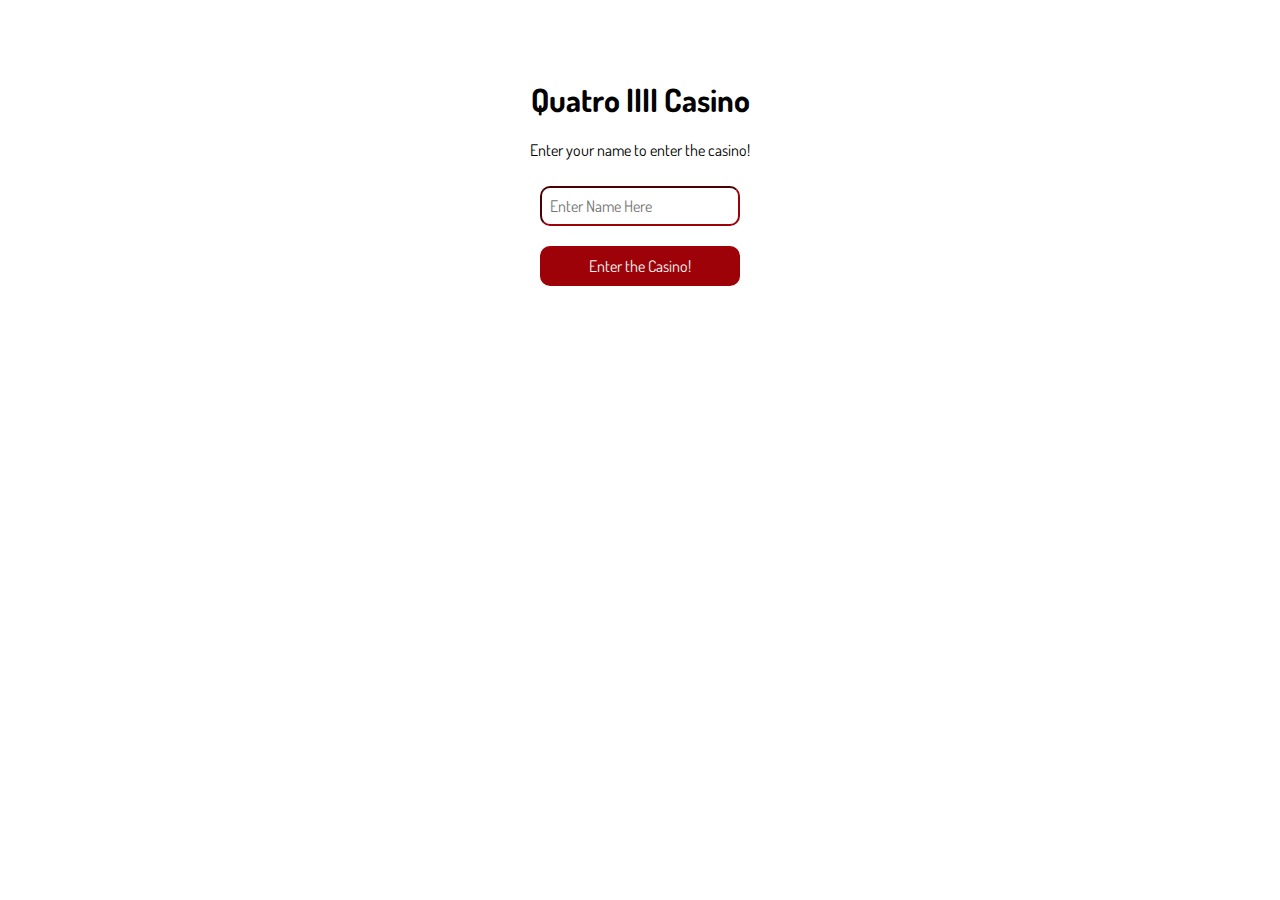
<file: index.html>
<!DOCTYPE html>
<html lang="en"></html>
<html>
  <head>
    <meta charset="UTF-8">
    <meta name="viewport" content="width=device-width, initial-scale=1.0">
    <title>Casino</title>
    <link rel="stylesheet" href="./public/css/index.css">
    <script src="./public/js/index.js"></script>
  </head>

  <body>
    <h1> Quatro IIII Casino</h1>
    <p>Enter your name to enter the casino!</p>

    <div class="name-box">
      <input type="text" class="username-input" id="player" placeholder="Enter Name Here" maxlength="20">

      <div class="btn-container">
        <div class="save-btn-container">
          <button class="btn" onclick="saveUsername()">Enter the Casino!</button>

        </div>

      </div>

    </div>
    
  </body>
</html>
</file>
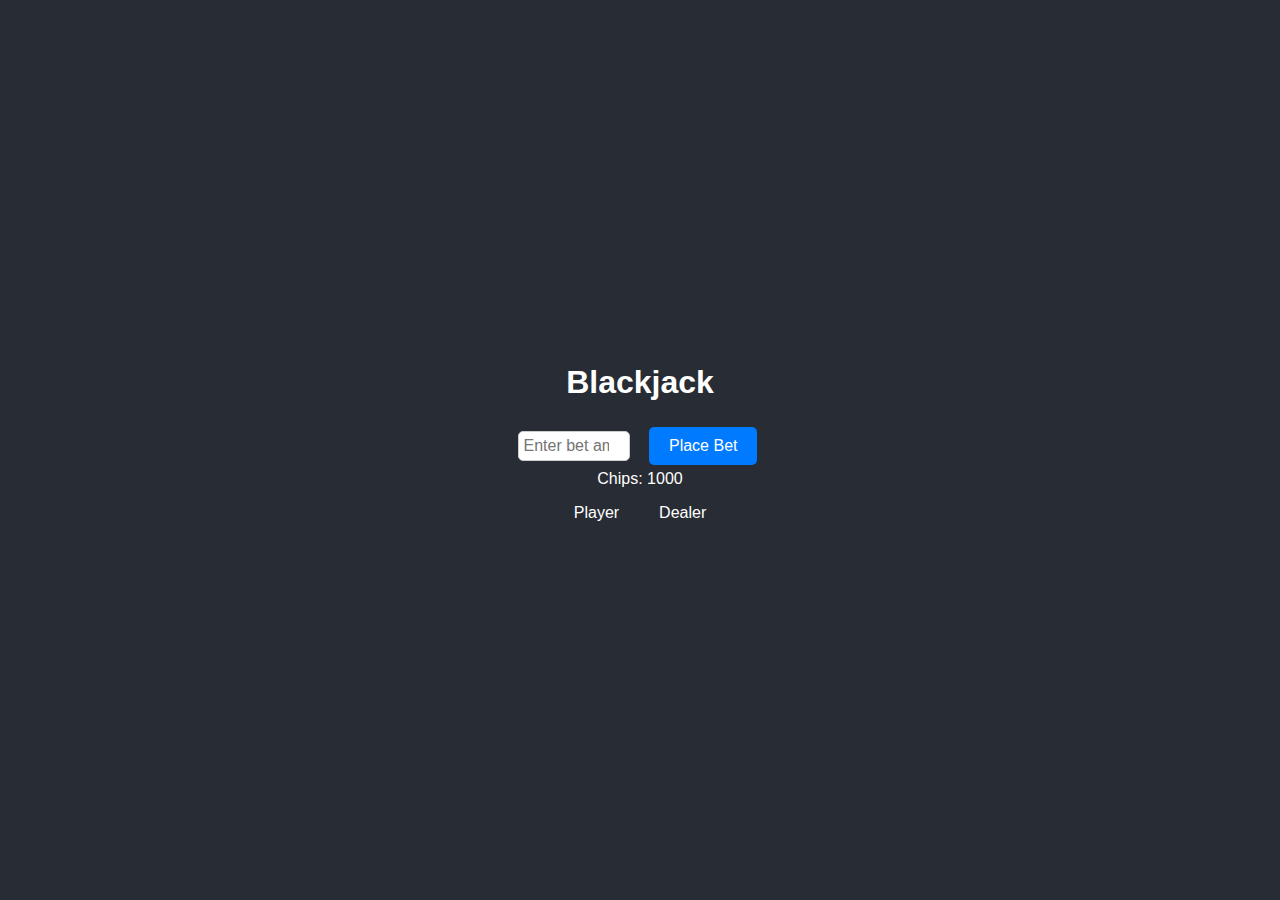
<file: blackjack.html>
<!DOCTYPE html>
<html lang="en">
<head>
    <meta charset="UTF-8">
    <meta name="viewport" content="width=device-width, initial-scale=1.0">
    <title>Blackjack</title>
    <link rel="stylesheet" href="./public/css/blackjack.css">
</head>
<body>
    <div class="container">
        <div class="header">
            <h1>Blackjack</h1>
        </div>
        <div class="chip-area">
            <div class="bet">
                <input type="number" id="bet-amount" min="1" max="1000" placeholder="Enter bet amount">
                <button id="place-bet">Place Bet</button>
            </div>
            <div class="chip-total">Chips: <span id="chip-total">1000</span></div>
        </div>
        <div class="game-area">
            <div class="player-area">
                <p>Player</p>
                <div class="player-hand" id="player-hand"></div>
                <div class="player-score" id="player-score"></div>
            </div>
            <div class="dealer-area">
                <p>Dealer</p>
                <div class="dealer-hand" id="dealer-hand"></div>
                <div class="dealer-score" id="dealer-score"></div>
            </div>
        </div>
        <div class="buttons">
            <button id="deal-btn" style="display: none;">Deal</button>
            <button id="hit-btn" style="display: none;">Hit</button>
            <button id="stand-btn" style="display: none;">Stand</button>
            <button id="double-btn" style="display: none;">Double</button>
            <button id="split-btn" style="display: none;">Split</button>
        </div>
        <div class="message" id="message"></div>
    </div>

    <script src="./public/js/blackjack.js"></script>
</body>
</html>
</file>
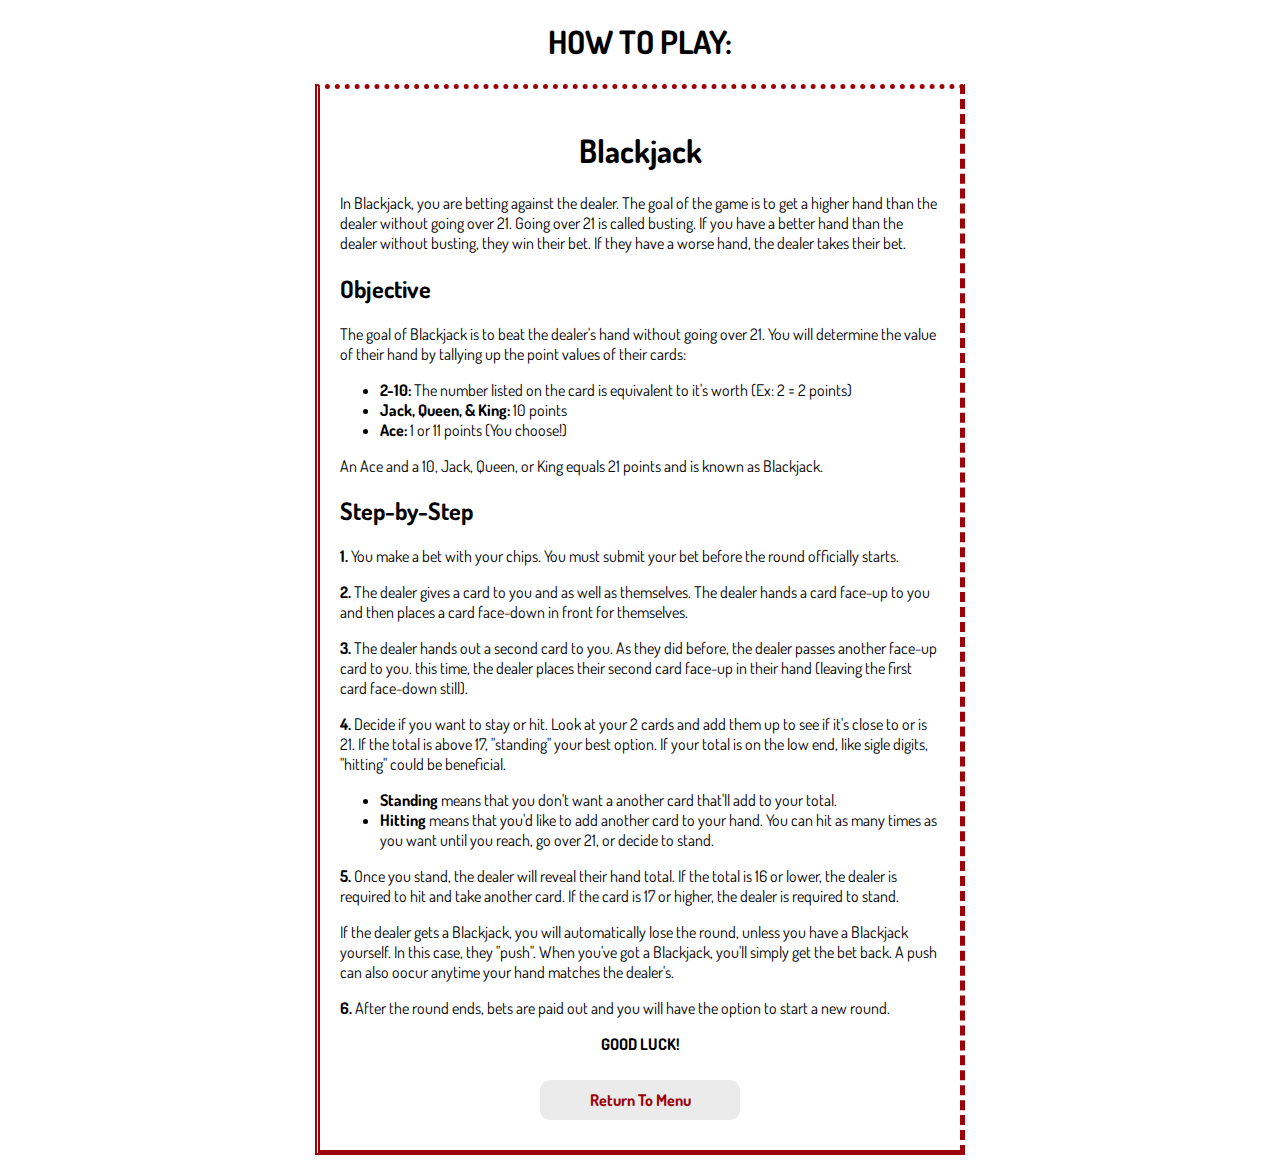
<file: blackjacktut.html>
<!DOCTYPE html>
<html>
    <head>
        <title>How to Play!</title>
        <link rel="stylesheet" href="./public/css/tutorial.css">
    </head>
    <body>
        <h1>HOW TO PLAY:</h1>
        <div class="tutorial-container">
            <h1>Blackjack</h1>

            <p>
                In Blackjack, you are betting against the dealer.
                The goal of the game is to get a higher hand than the dealer without going over 21. Going over 21 is called busting.
                If you have a  better hand than the dealer without busting, they win their bet. If they have a worse hand, the dealer takes their bet.
            </p>

            <h2>Objective</h2>
            <p>
                The goal of Blackjack is to beat the dealer's hand without going over 21.
                You will determine the value of their hand by tallying up the point values of their cards:
                <ul>
                    <li><b>2-10:</b> The number listed on the card is equivalent to it's worth (Ex: 2 = 2 points)</li>
                    <li><b>Jack, Queen, & King:</b> 10 points</li>
                    <li><b>Ace:</b> 1 or 11 points (You choose!)</li>
                </ul>
                An Ace and a 10, Jack, Queen, or King equals 21 points and is known as Blackjack.
            </p>

            <h2>Step-by-Step</h2>
            <p>
                <b>1.</b>
                You make a bet with your chips.
                You must submit your bet before the round officially starts. 
            </p>

            <p>
                <b>2.</b>
                The dealer gives a card to you and as well as themselves.
                The dealer hands a card face-up to you and then places a card face-down in front for themselves.
            </p>

            <p>
                <b>3.</b>
                The dealer hands out a second card to you.
                As they did before, the dealer passes another face-up card to you.
                this time, the dealer places their second card face-up in their hand (leaving the first card face-down still).
            </p>

            <p>
                <b>4.</b>
                Decide if you want to stay or hit.
                Look at your 2 cards and add them up to see if it's close to or is 21.
                If the total is above 17, "standing" your best option.
                If your total is on the low end, like sigle digits, "hitting" could be beneficial.
                <ul>
                    <li><b>Standing</b> means that you don't want a another card that'll add to your total.</li>
                    <li><b>Hitting</b> means that you'd like to add another card to your hand. You can hit as many times as you want until you reach, go over 21, or decide to stand.</li>
                </ul>
            </p>

            <p>
                <b>5.</b>
                Once you stand, the dealer will reveal their hand total.
                If the total is 16 or lower, the dealer is required to hit and take another card.
                If the card is 17 or higher, the dealer is required to stand.
            </p>

            <p>
                If the dealer gets a Blackjack, you will automatically lose the round, unless you have a Blackjack yourself.
                In this case, they "push".
                When you've got a Blackjack, you'll simply get the bet back.
                A push can also oocur anytime your hand matches the dealer's.
            </p>

            <p>
                <b>6.</b>
                After the round ends, bets are paid out and you will have the option to start a new round.
            </p>

            <p class="center">
                <b>GOOD LUCK!</b>
            </p>

            <button class="tut-btn">
                <a href="./mainmenu.html"> Return To Menu</a>
            </button>

        </div>
    </body>
</html>
</file>
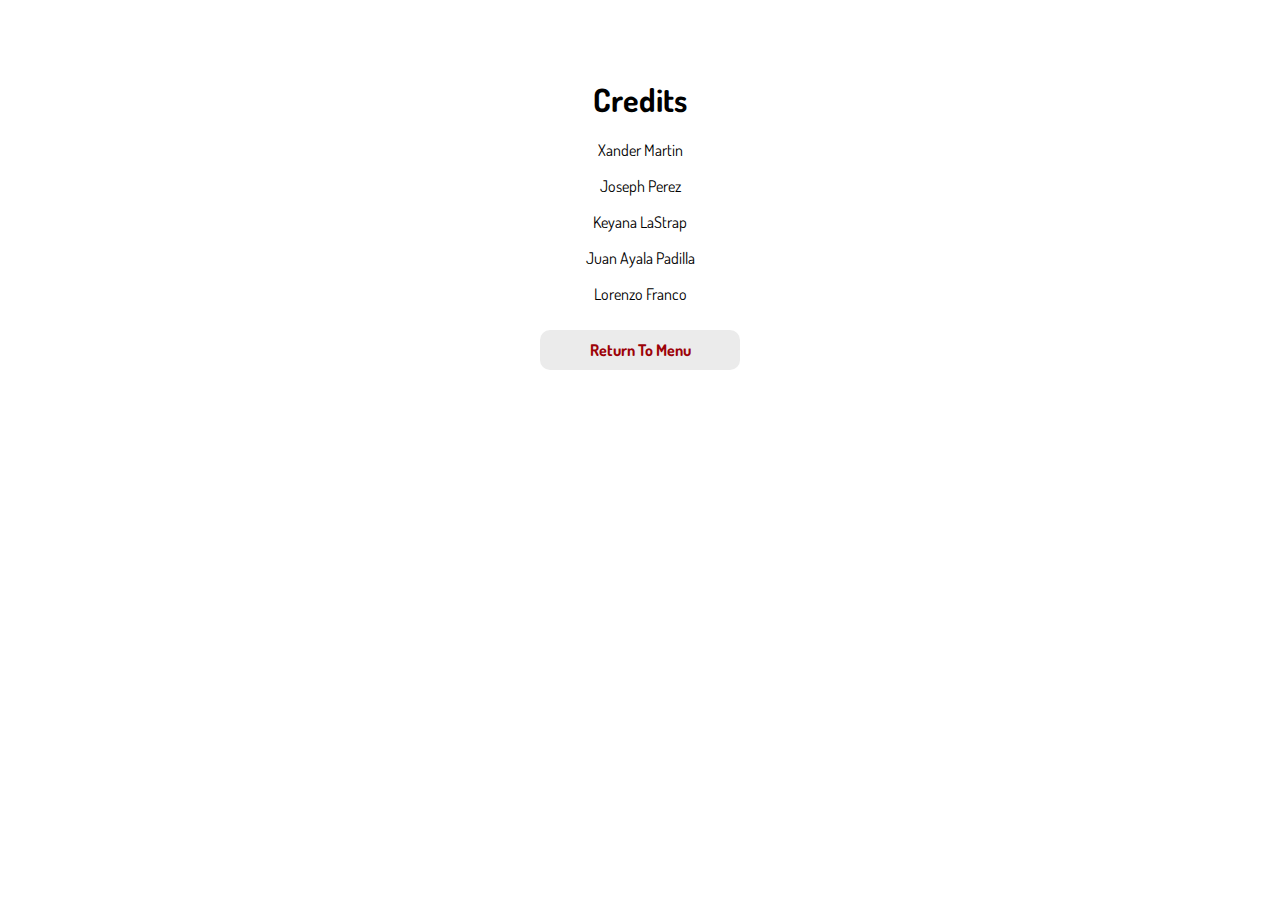
<file: credits.html>
<!DOCTYPE html>
<html lang="en"></html>
<html>
  <head>
    <meta charset="UTF-8">
    <meta name="viewport" content="width=device-width, initial-scale=1.0">
    <title>Casino</title>
    <link rel="stylesheet" href="./public/css/index.css">
    <script src="./public/js/index.js"></script>
  </head>

  <body>
    <h1>Credits</h1>
    <p>Xander Martin</p>
    <p>Joseph Perez</p>
    <p>Keyana LaStrap</p>
    <p>Juan Ayala Padilla</p>
    <p>Lorenzo Franco</p>

    <button class="back-btn">
      <a href="./mainmenu.html"> Return To Menu</a>
    </button>

  </body>
</html>
</file>
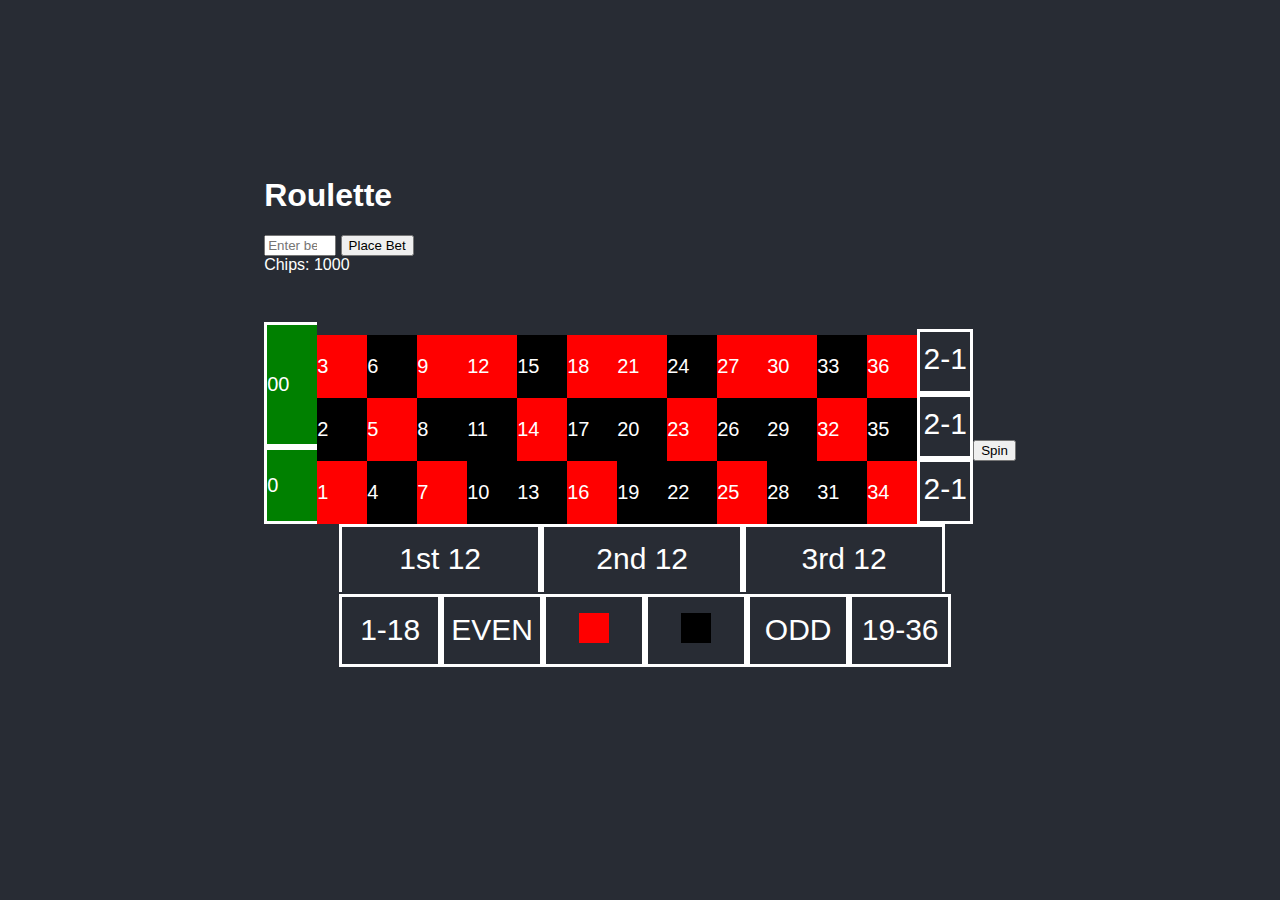
<file: roulette.html>
<!DOCTYPE html>
<html lang="en">
<head>
    <meta charset="UTF-8">
    <meta name="viewport" content="width=device-width, initial-scale=1.0">
    <title>Roulette</title>
    <link rel="stylesheet" href="./public/css/roulette.css">
</head>
    <body>
        <div class="container">
            <div class="header">
                <h1>Roulette</h1>
            </div>
            <div class="chip-area">
                <div class="bet">
                    <input type="number" id="bet-amount" min="1" max="1000" placeholder="Enter bet amount">
                    <button id="place-bet">Place Bet</button>
                </div>
                <div class="chip-total">Chips: <span id="chip-total">1000</span> </div>
            </div>
            <div class="game-area">
                    <div class="wheel-area">
                        <div class="wheel">
                            <div class="container-first">
                                <div class="zero-item">
                                    <div class="value">0</div>
                                </div>
                                <div class="zero-zero-item">
                                    <div class="value">00</div>
                                </div>
                                <div class="red-item">
                                    <div class="value">1</div>
                                </div>
                                <div class="black-item">
                                    <div class="value">2</div>
                                </div>
                                <div class="red-item">
                                    <div class="value">3</div>
                                </div>
                                <div class="black-item">
                                    <div class="value">4</div>
                                </div>
                                <div class="red-item">
                                    <div class="value">5</div>
                                </div>
                                <div class="black-item">
                                    <div class="value">6</div>
                                </div>
                                <div class="red-item">
                                    <div class="value">7</div>
                                </div>
                                <div class="black-item">
                                    <div class="value">8</div>
                                </div>
                                <div class="red-item">
                                    <div class="value">9</div>
                                </div>
                                <div class="black-item">
                                    <div class="value">10</div>
                                </div>
                                <div class="black-item">
                                    <div class="value">11</div>
                                </div>
                                <div class="red-item">
                                    <div class="value">12</div>
                                </div>
                                <div class="black-item">
                                    <div class="value">13</div>
                                </div>
                                <div class="red-item">
                                    <div class="value">14</div>
                                </div>
                                <div class="black-item">
                                    <div class="value">15</div>
                                </div>
                                <div class="red-item">
                                    <div class="value">16</div>
                                </div>
                                <div class="black-item">
                                    <div class="value">17</div>
                                </div>
                                <div class="red-item">
                                    <div class="value">18</div>
                                </div>
                                <div class="black-item">
                                    <div class="value">19</div>
                                </div>
                                <div class="black-item">
                                    <div class="value">20</div>
                                </div>
                                <div class="red-item">
                                    <div class="value">21</div>
                                </div>
                                <div class="black-item">
                                    <div class="value">22</div>
                                </div>
                                <div class="red-item">
                                    <div class="value">23</div>
                                </div>
                                <div class="black-item">
                                    <div class="value">24</div>
                                </div>
                                <div class="red-item">
                                    <div class="value">25</div>
                                </div>
                                <div class="black-item">
                                    <div class="value">26</div>
                                </div>
                                <div class="red-item">
                                    <div class="value">27</div>
                                </div>
                                <div class="black-item">
                                    <div class="value">28</div>
                                </div>
                                <div class="black-item">
                                    <div class="value">29</div>
                                </div>
                                <div class="red-item">
                                    <div class="value">30</div>
                                </div>
                                <div class="black-item">
                                    <div class="value">31</div>
                                </div>
                                <div class="red-item">
                                    <div class="value">32</div>
                                </div>
                                <div class="black-item">
                                    <div class="value">33</div>
                                </div>
                                <div class="red-item">
                                    <div class="value">34</div>
                                </div>
                                <div class="black-item">
                                    <div class="value">35</div>
                                </div>
                                <div class="red-item">
                                    <div class="value">36</div>
                                </div>
                                <div class="column-item">
                                    <div class="value">2-1</div>
                                </div>
                                <div class="column-item">
                                    <div class="value">2-1</div>
                                </div>
                                <div class="column-item">
                                    <div class="value">2-1</div>
                                </div>
                            </div>
                            <div class="container-second">
                                <div class="doz-item">
                                    <div>1st 12</div>
                                </div>
                                <div class="doz-item">
                                    <div>2nd 12</div>
                                </div>
                                <div class="doz-item">
                                    <div>3rd 12</div>
                                </div>
                            </div>
                            <div class="container-third">
                                <div class="outside-section">
                                    <div>1-18</div>
                                </div>
                                <div class="outside-section">
                                    <div>EVEN</div>
                                </div>
                                <div class="outside-section">
                                    <div><div class="rhomb-red"></div></div>
                                </div>
                                <div class="outside-section">
                                    <div><div class="rhomb-black"></div></div>
                                </div>
                                <div class="outside-section">
                                    <div>ODD</div>
                                </div>
                                <div class="outside-section">
                                    <div>19-36</div>
                                </div>
                            </div>
                        </body>
                        </html>
                        </div>
                    </div>
                </div>
            </div>
            <div class="buttons">
                <button id="spin-btn">Spin</button>
            </div>
            <div class="message" id="message"></div>
        </div>
        <script src="./public/js/roulette.js"></script>
    </body>
</html>
</file>
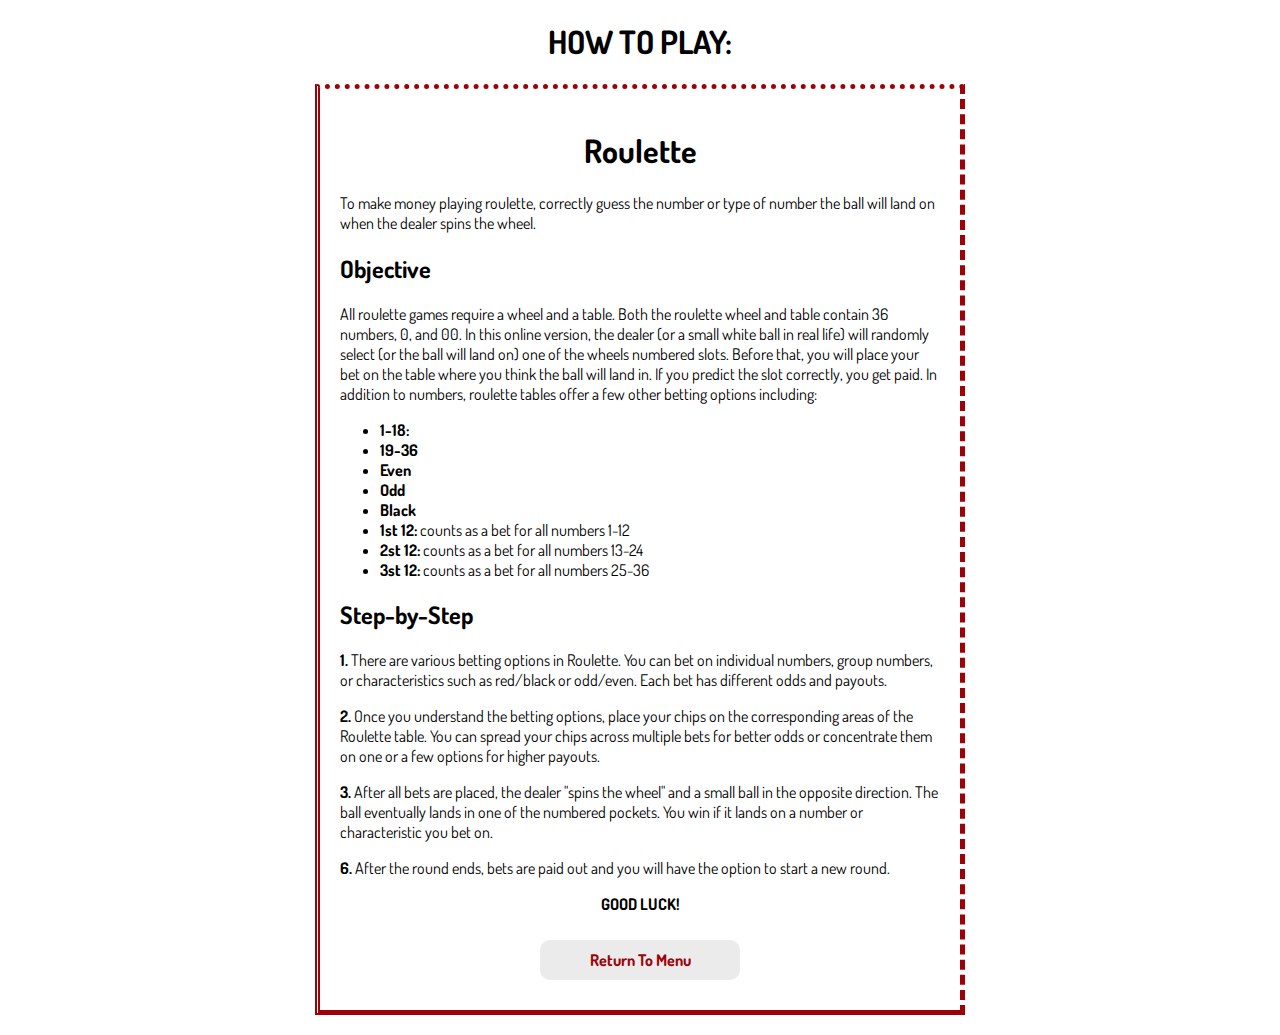
<file: roulettetut.html>
<!DOCTYPE html>
<html>
    <head>
        <title>How to Play!</title>
        <link rel="stylesheet" href="./public/css/tutorial.css">
    </head>
    <body>
        <h1>HOW TO PLAY:</h1>
        <div class="tutorial-container">
            <h1>Roulette</h1>

            <p>
                To make money playing roulette, correctly guess the number or type of number the ball will land on when the dealer spins the wheel.
            </p>

            <h2>Objective</h2>
            <p>
                All roulette games require a wheel and a table.
                Both the roulette wheel and table contain 36 numbers, 0, and 00.
                In this online version, the dealer (or a small white ball in real life) will randomly select (or the ball will land on) one of the wheels numbered slots.
                Before that, you will place your bet on the table where you think the ball will land in.
                If you predict the slot correctly, you get paid.
                In addition to numbers, roulette tables offer a few other betting options including:
                <ul>
                    <li><b>1-18:</b></li>
                    <li><b>19-36</b></li>
                    <li><b>Even</b></li>
                    <li><b>Odd</b></li>
                    <li><b>Black</b></li>
                    <li><b>1st 12:</b> counts as a bet for all numbers 1-12</li>
                    <li><b>2st 12:</b> counts as a bet for all numbers 13-24</li>
                    <li><b>3st 12:</b> counts as a bet for all numbers 25-36</li>
                </ul>
            </p>

            <h2>Step-by-Step</h2>
            <p>
                <b>1.</b>
                There are various betting options in Roulette. 
                You can bet on individual numbers, group numbers, or characteristics such as red/black or odd/even. 
                Each bet has different odds and payouts.
            </p>

            <p>
                <b>2.</b>
                Once you understand the betting options, place your chips on the corresponding areas of the Roulette table. 
                You can spread your chips across multiple bets for better odds or concentrate them on one or a few options for higher payouts.
            </p>

            <p>
                <b>3.</b>
                After all bets are placed, the dealer "spins the wheel" and a small ball in the opposite direction. 
                The ball eventually lands in one of the numbered pockets. 
                You win if it lands on a number or characteristic you bet on.
            </p>

            <p>
                <b>6.</b>
                After the round ends, bets are paid out and you will have the option to start a new round.
            </p>

            <p class="center">
                <b>GOOD LUCK!</b>
            </p>

            <button class="tut-btn">
                <a href="./mainmenu.html"> Return To Menu</a>
            </button>

        </div>
    </body>
</html>
</file>
<file: public/css/index.css>
@import url('https://fonts.googleapis.com/css2?family=Dosis:wght@200..800&display=swap');

* {
    font-family: "Dosis", sans-serif;
}

body {
    text-align: center;
    padding: 50px;
}

h1 {
    margin-bottom: 20px;
}

.username-input {
    margin: 10px;
    padding: 8px;
    font-size: 16px;
    width: 180px;
    border-radius: 10px;
    border-color: #9d0208;
}

.btn {
    margin: 10px;
    padding: 10px 20px;
    font-size: 16px;
    background-color: #9d0208;
    color: whitesmoke;
    border: none;
    cursor: pointer;
    border-radius: 10px;
    width: 200px;
    cursor: pointer;
    transition: all 0.3s ease 0s;
}

.btn:hover {
    background-color: #6a040f;
}

.menu {
    width: 600px;
    display: inline-block;
    zoom: 1;
    list-style-type: none;
}

.menu2 {
    display: flex;
    flex-direction: column;
    align-items: center;
}

.soon-btn {
    margin: 10px;
    padding: 10px 20px;
    font-size: 16px;
    background-color: #595959;
    color: whitesmoke;
    border: none;
    cursor: pointer;
    border-radius: 10px;
    width: 200px;
    cursor: pointer;
    transition: all 0.3s ease 0s;
}

i {
    color: black;
}

.topbar {
    display: flex;
    flex-direction: row;
    justify-content: flex-end;
}

.section {
    margin: 10px;
    
}

.btn2 {
    width: 80px;
    margin-left: 5px;
    font-size: 14px;
    background-color: #9d0208;
    color: whitesmoke;
    border: none;
    cursor: pointer;
    border-radius: 10px;
    cursor: pointer;
    transition: all 0.3s ease 0s;
}

.btn2:hover {
    background-color: #6a040f;
}

.back-btn {
    margin: 10px auto;
    padding: 10px 20px;
    font-size: 16px;
    background-color: #ebebeb;
    color: #9d0208;
    border: none;
    cursor: pointer;
    border-radius: 10px;
    width: 200px;
    cursor: pointer;
    transition: all 0.3s ease 0s;
    text-align: center;
    align-self: center;
}

.back-btn:hover {
    background-color: #c0c0c0;
}

a {
    text-decoration: none;
    color: #9d0208;
    font-weight: 700;
}

.other {
    display: flex;
    flex-direction: column;
    align-items: center;
}
</file>
<file: public/css/blackjack.css>
body {
    font-family: Arial, sans-serif;
    background-color: #282c34;
    color: white;
    display: flex;
    justify-content: center;
    align-items: center;
    height: 100vh;
    margin: 0;
}

.container {
    text-align: center;
}

.header {
    margin-bottom: 20px;
}

.game-area {
    display: flex;
    justify-content: center;
    align-items: center;
    margin-bottom: 20px;
}

.player-area, .dealer-area {
    margin: 0 20px;
}

.buttons {
    margin-bottom: 20px;
}

.message {
    font-size: 18px;
    font-weight: bold;
}

.card {
    width: 80px;
    height: 120px;
    border: 1px solid #000;
    border-radius: 8px;
    display: inline-block;
    margin-right: 5px;
    position: relative;
}

.card-value {
    font-size: 24px;
    position: absolute;
    top: 10px;
    left: 10px;
}

.card-suit {
    font-size: 24px;
    position: absolute;
    bottom: 10px;
    right: 10px;
}

.player-card {
    background-color: #ff0000;
    color: #fff;
}

.dealer-card {
    background-color: #000;
    color: #fff;
}

.hand-indicator {
    font-size: 20px;
    margin-bottom: 5px;
}
button {
    background-color: #007bff;
    color: #fff;
    border: none;
    padding: 10px 20px;
    font-size: 16px;
    cursor: pointer;
    border-radius: 5px;
    margin: 5px;
    transition: background-color 0.3s;
}

button:hover {
    background-color: #0056b3;
}

input[type="number"] {
    padding: 5px;
    border-radius: 5px;
    border: 1px solid #ccc;
    font-size: 16px;
    width: 100px;
    margin-right: 10px;
}
</file>
<file: public/css/tutorial.css>
@import url('https://fonts.googleapis.com/css2?family=Dosis:wght@200..800&display=swap');

* {
    font-family: "Dosis", sans-serif;
}

body {
    display: flex;
    flex-direction: column;
    justify-content: center;
    align-items: center;
    margin: 0;
}

h1 {
    text-align: center;
}

.tutorial-container {
    padding: 20px;
    width: 600px;
    border: 5px #9d0208;
    border-style: dotted dashed solid double;
    margin: 20px;
    margin-top: 0;
}

.center {
    text-align: center;
}

.tut-btn {
    margin: 10px auto;
    padding: 10px 20px;
    font-size: 16px;
    background-color: #ebebeb;
    color: #9d0208;
    border: none;
    cursor: pointer;
    border-radius: 10px;
    width: 200px;
    cursor: pointer;
    transition: all 0.3s ease 0s;
    text-align: center;
    margin-left: 200px;
}

.tut-btn:hover {
    background-color: #c0c0c0;
}

a {
    text-decoration: none;
    color: #9d0208;
    font-weight: 700;
}
</file>
<file: public/css/roulette.css>
body {
    font-family: Arial, sans-serif;
    background-color: #282c34;
    color: white;
    display: flex;
    justify-content: center;
    align-items: center;
    height: 100vh;
    margin: 0;
}
.container-first {
	display: flex;
	flex-flow: column-reverse wrap;
	align-content: flex-start;
	width: auto;
	height: 250px;
}

.red-item, .black-item, .zero-item, .zero-zero-item {
	padding-top: 20px;
	padding-bottom: 20px;
	width: 50px;
	font-size: 20px;
	color: white;
	cursor: pointer;
}
.zero-item {
	background-color: green;
	border: solid white;
	border-right: 0px;
    border-bottom: 3px solid white;
	padding-top: 24px;
	padding-bottom: 24px;
}
.zero-zero-item {
	background-color: green;
	
	border: solid white;
	border-right: 0px;
    border-bottom: 3px solid white;
	padding-top: 48px;
	padding-bottom: 48px;
}
.red-item {
	background-color: red;
}

.black-item {
	background-color: black;
}

.column-item {
	border: solid white;
	padding-top: 10px;
	padding-bottom: 15px;
	text-align: center;
	width: 50px;
	font-size: 30px;
	color: white;
}

.container-second {
	display: flex;
	width: auto;
	height: 70px;
	flex-flow: row wrap;
	align-content: flex-start;
	padding: 0px 0px 0px 75px;

}

.doz-item {
	flex-basis: 196px;
	border: solid white;
	border-bottom: 0px;
	padding-top: 15px;
	padding-bottom: 30px;
	text-align: center;
	height: 20px;
	font-size: 30px;
	color: white;
	cursor: pointer;
}

.container-third {
	display: flex;
	width: auto;
	height: 150px;
	flex-flow: row wrap;
	align-content: flex-start;
	padding: 0px 0px 0px 75px;
}

.outside-section {
	flex-basis: 96px;
	border: solid white;
	padding-top: 16px;
	padding-bottom: 30px;
	text-align: center;
	height: 21px;
	font-size: 30px;
	color: white;
	cursor: pointer;
}

.rhomb-red {
	display: inline-block;
	width: 30px;
	height: 30px;
	background-color: red;
}

.rhomb-black {
	display: inline-block;
	width: 30px;
	height: 30px;
	background-color: black;
}
</file>
